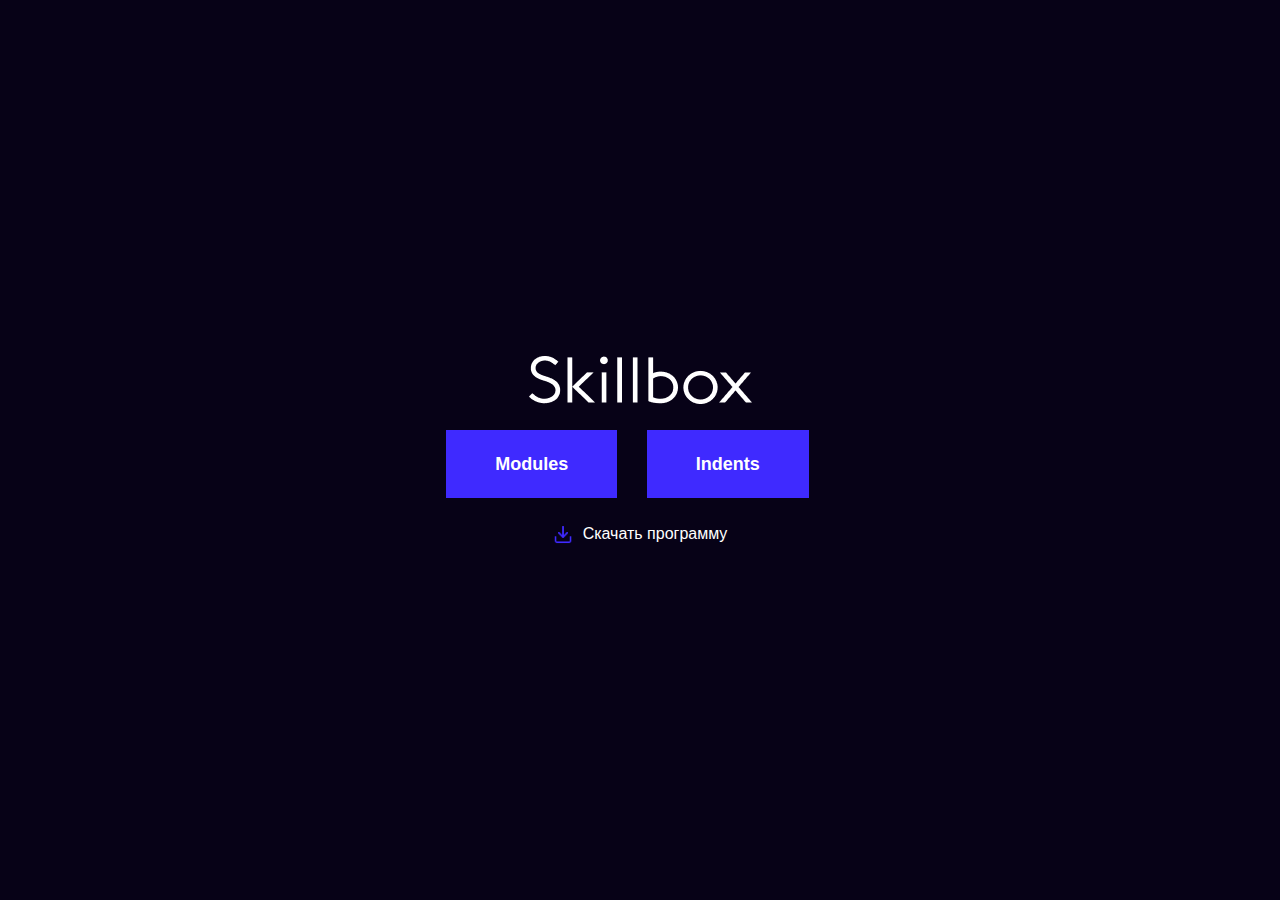
<file: 4/index.html>
<!DOCTYPE html>
<html lang="ru">

<head>
    <meta charset="UTF-8">
    <meta http-equiv="X-UA-Compatible" content="IE=edge">
    <meta name="viewport" content="width=device-width, initial-scale=1.0">
    <title>Document</title>
    <link rel="stylesheet" href="css/normalize.css">
    <link rel="stylesheet" href="css/style.css">
</head>

<body>
    <div class="main-content">
        <a href="https://skillbox.ru" target="_blank">
            <img class="logotip" src="img/logo-light.png" alt="logo-light">
        </a>
        <div class="tags">
            <a href="#">Modules</a>
            <a href="article.html">Indents</a>
        </div>
        <a class="down-icon" href="skillbox.docx" download>Скачать программу</a>
    </div>
</body>

</html>
</file>
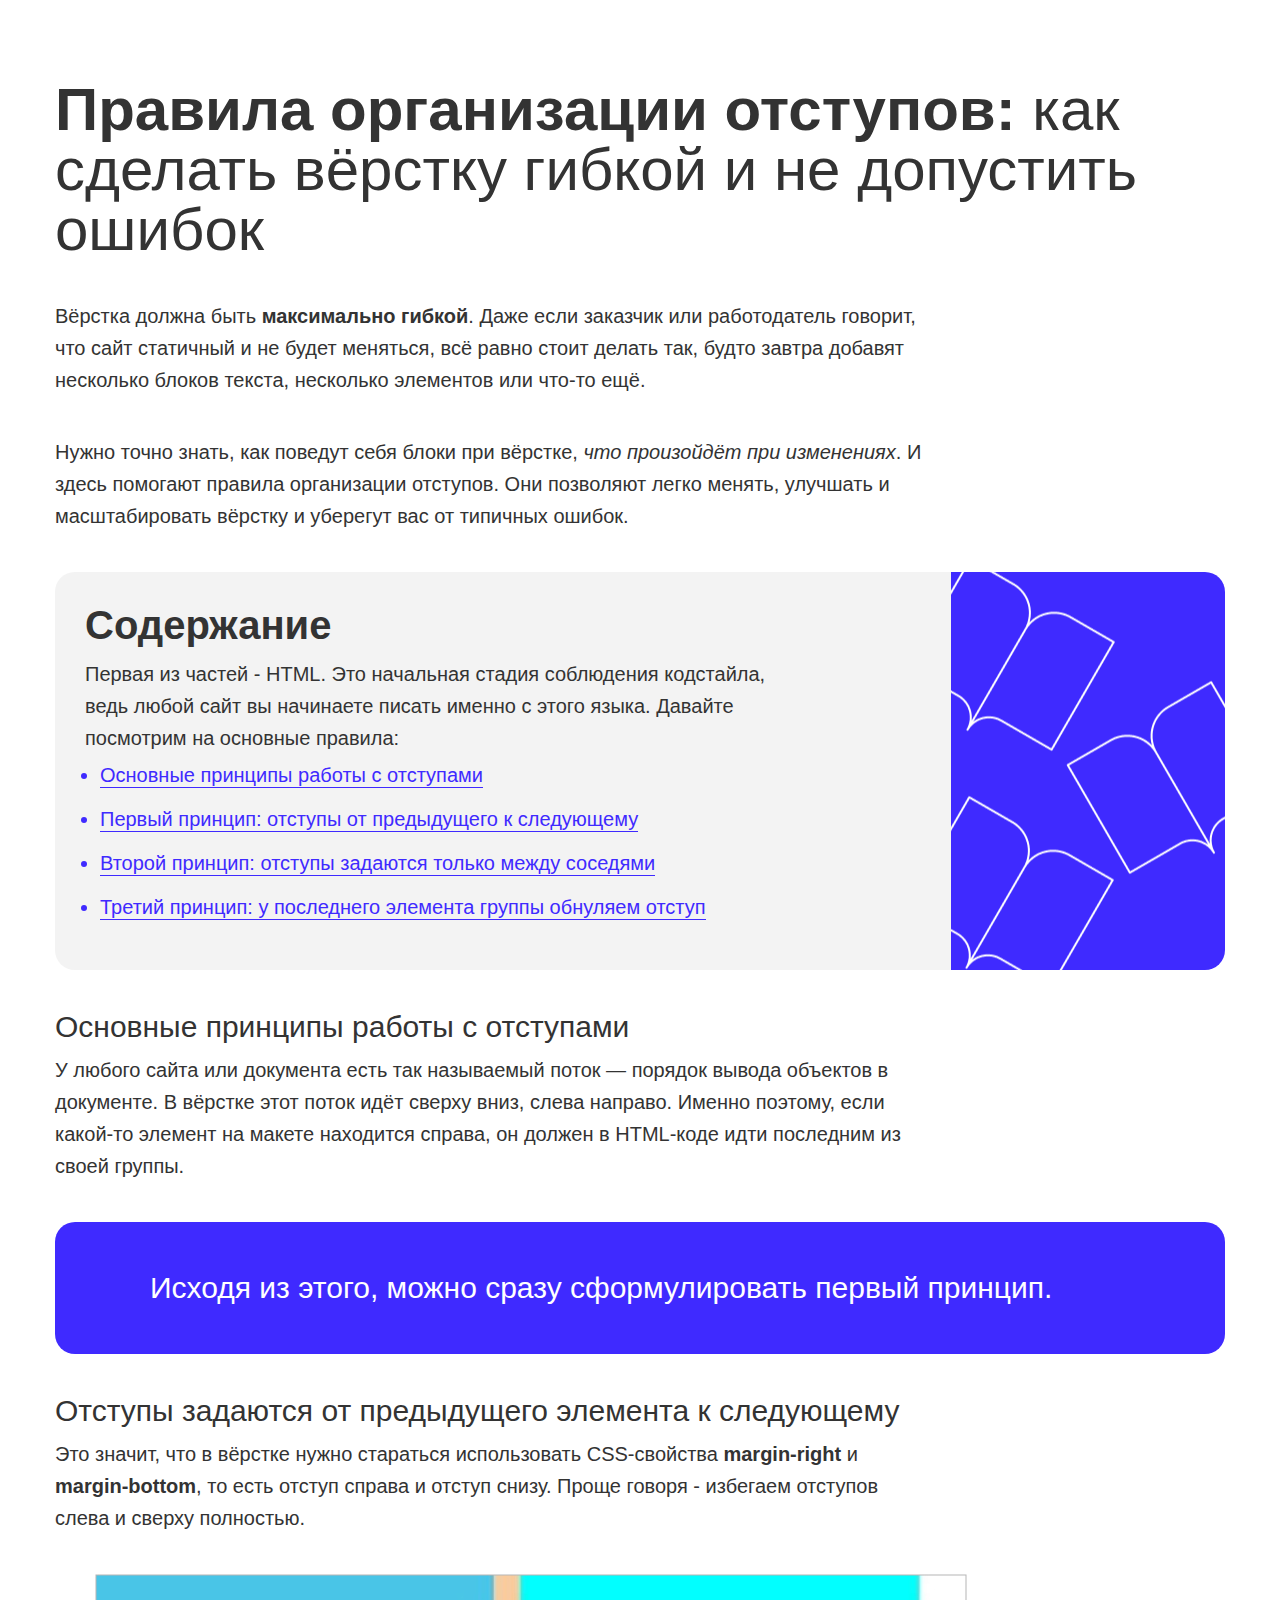
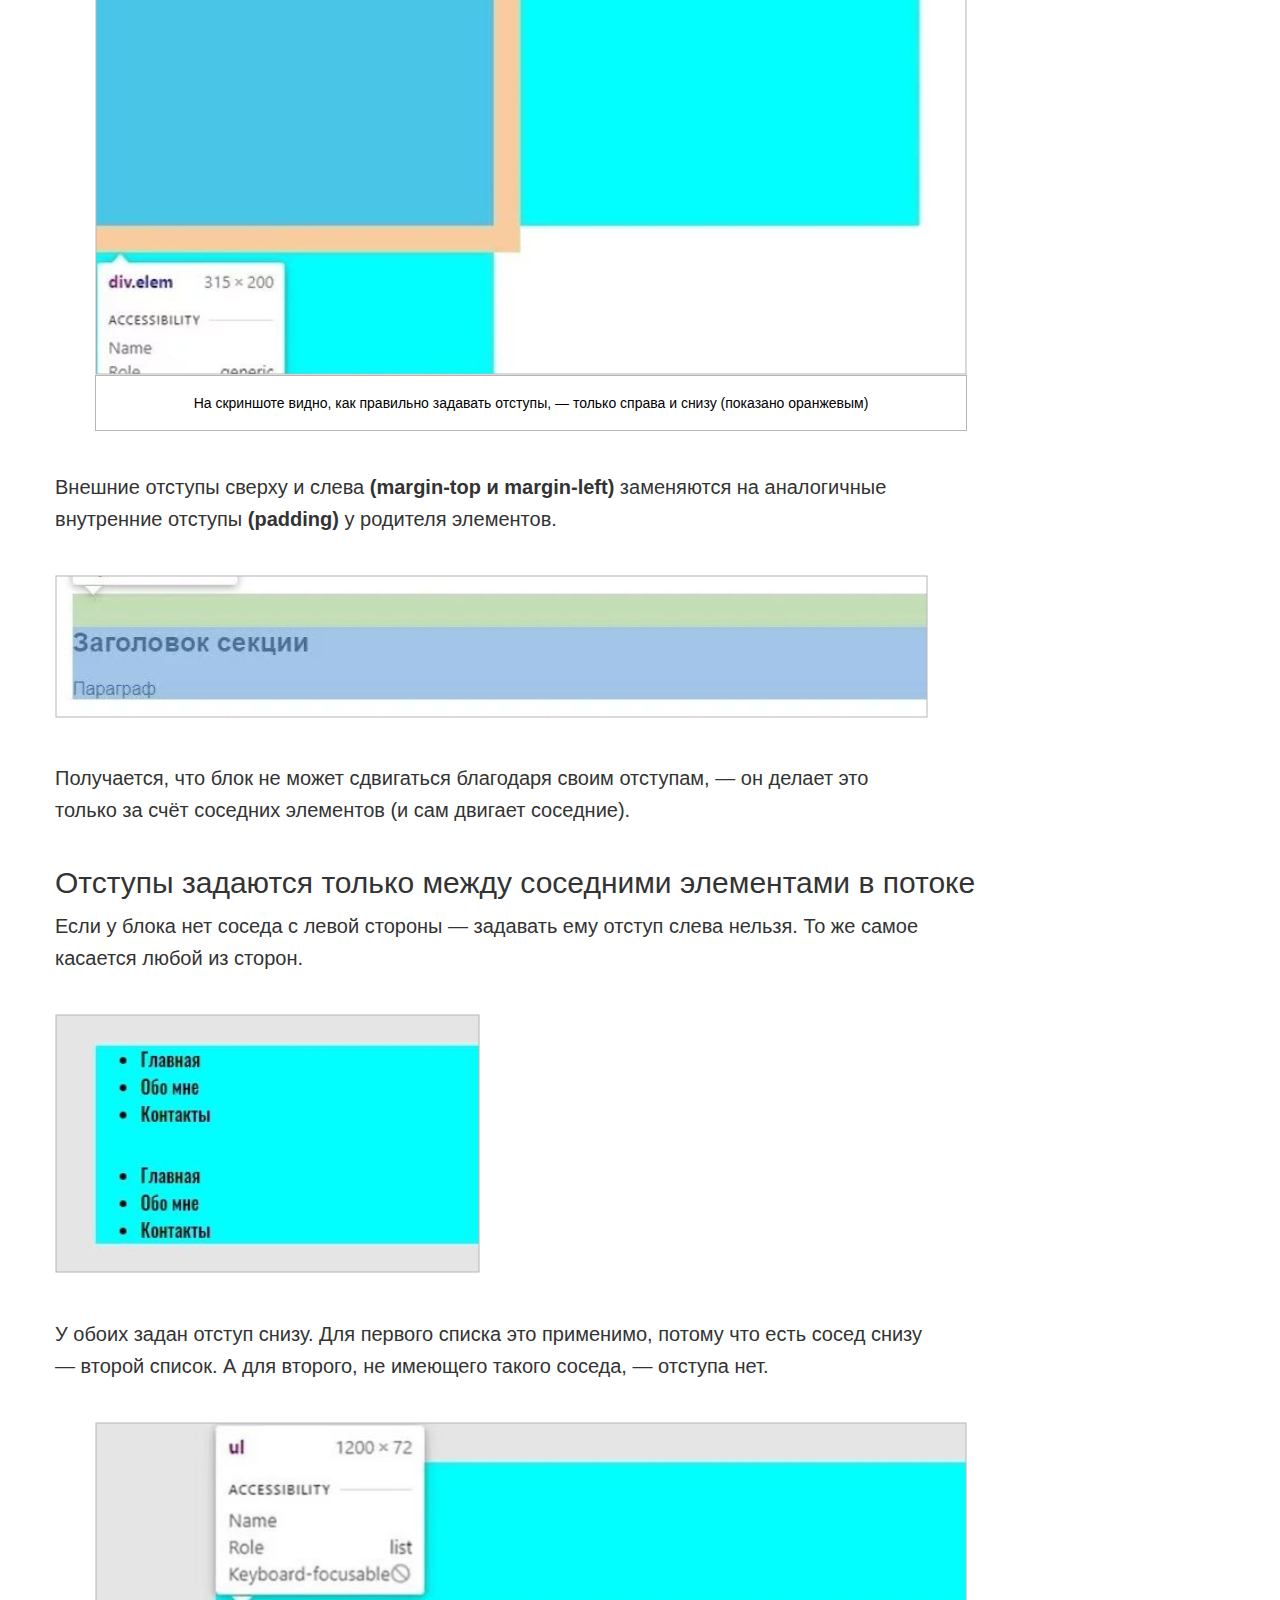
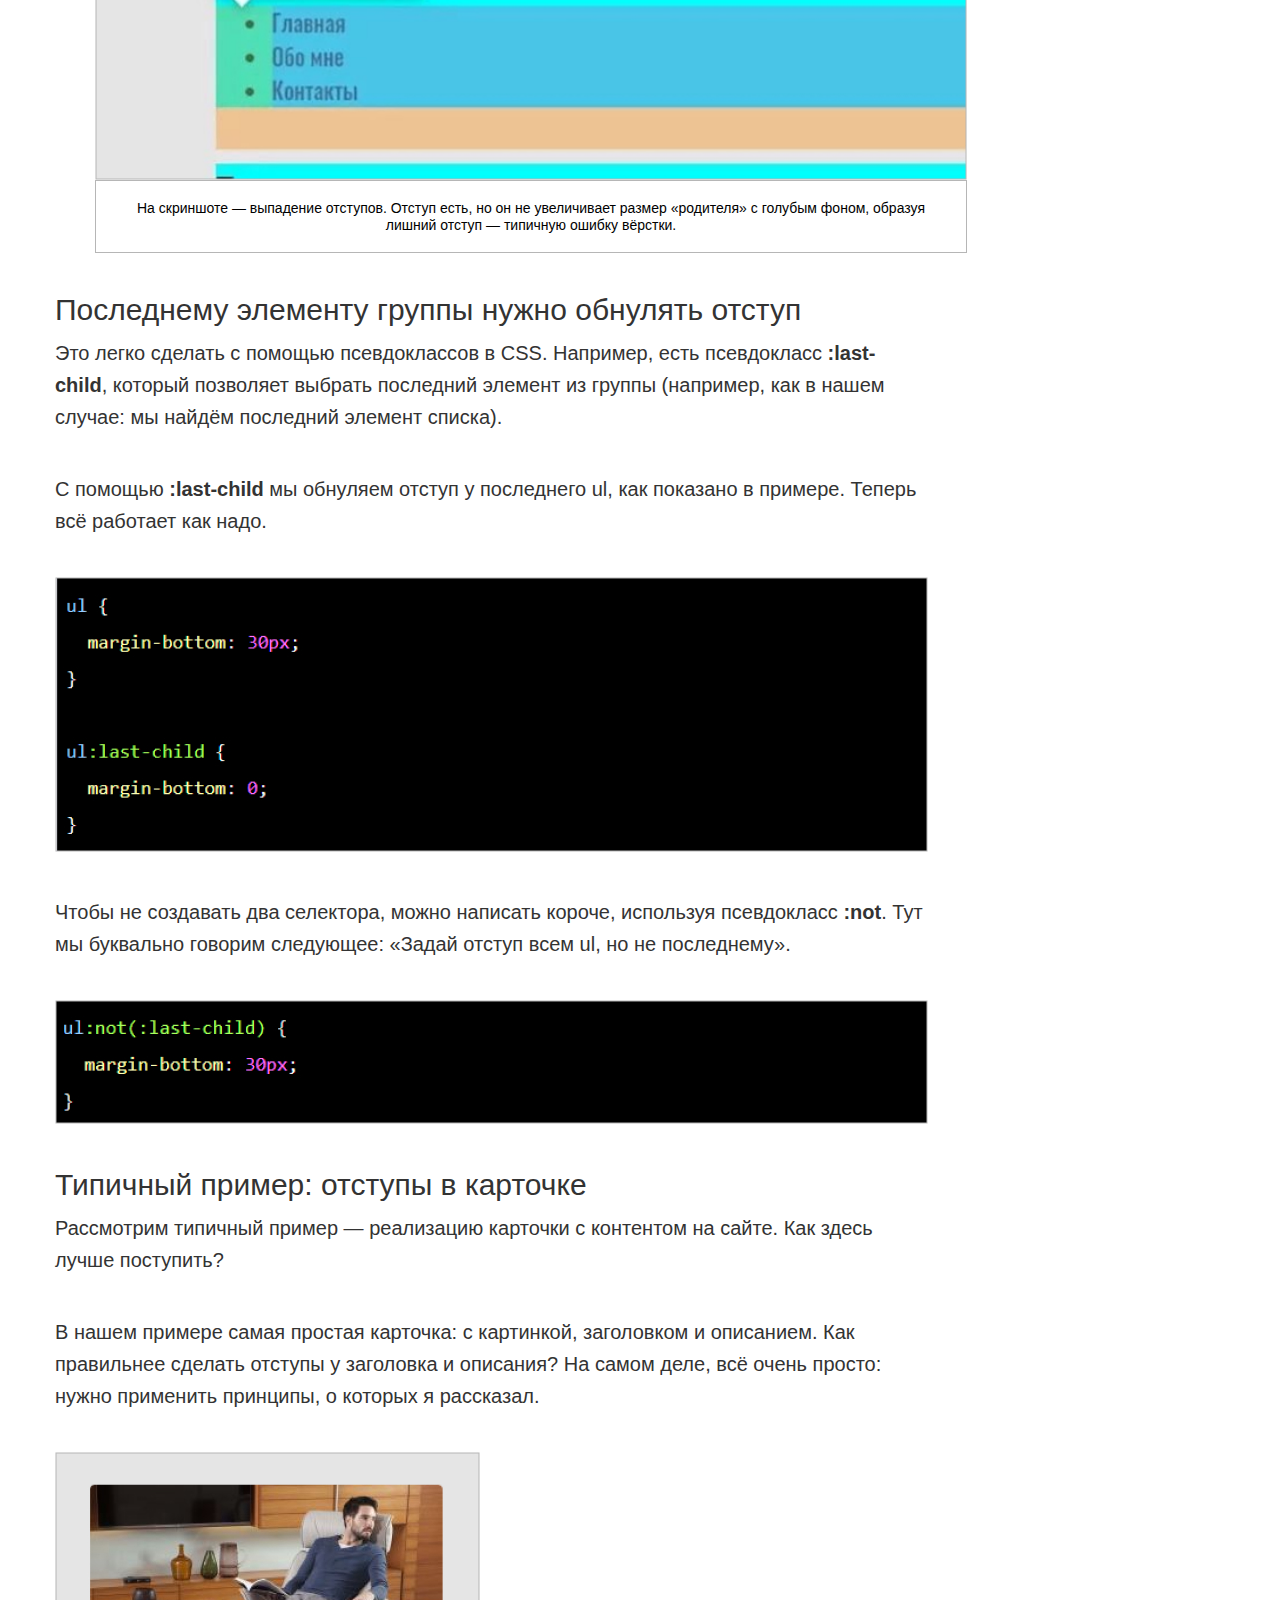
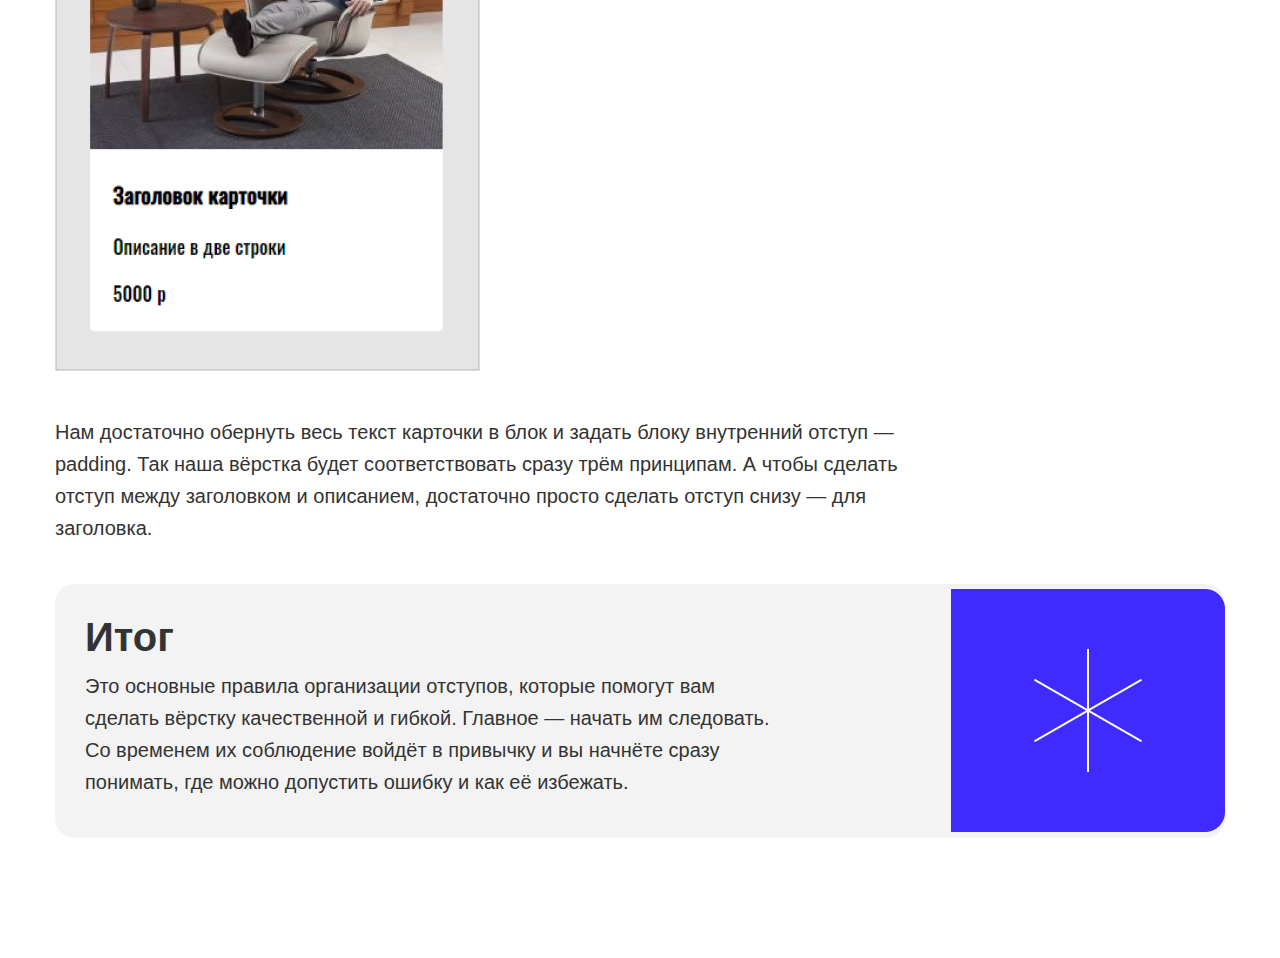
<file: 4/article.html>
<!DOCTYPE html>
<html lang="ru">

<head>
    <meta charset="UTF-8">
    <meta http-equiv="X-UA-Compatible" content="IE=edge">
    <meta name="viewport" content="width=device-width, initial-scale=1.0">
    <title>Document</title>
    <link rel="stylesheet" href="css/normalize.css">
    <link rel="stylesheet" href="css/style.css">
</head>

<body>
    <div class="container">
        <h1 class="container-header">Правила организации отступов:<span> как
            сделать вёрстку гибкой и не
            допустить ошибок</span></h1>
        <p>Вёрстка должна быть <b>максимально гибкой</b>. Даже если заказчик или работодатель
            говорит, что сайт статичный и не будет меняться, всё равно стоит делать так, будто
            завтра добавят несколько блоков текста, несколько элементов или что-то ещё.</p>
        <p>Нужно точно знать, как поведут себя блоки при вёрстке, <i>что произойдёт при
                изменениях</i>. И здесь помогают правила организации отступов. Они позволяют легко
            менять, улучшать и масштабировать вёрстку и уберегут вас от типичных ошибок.</p>
        <div class="article">
            <h2 class="article-header">Содержание</h2>
            <p>Первая из частей - HTML. Это начальная стадия соблюдения кодстайла, ведь любой
                сайт вы начинаете писать именно с этого языка. Давайте посмотрим на основные
                правила:</p>
            <ul class="list">
                <li class="list-item"><a href="#link-1"> Основные принципы работы с отступами</a></li>
                <li class="list-item"><a href="#link-2">Первый принцип: отступы от предыдущего к следующему</a></li>
                <li class="list-item"><a href="#link-3">Второй принцип: отступы задаются только между соседями</a></li>
                <li class="list-item"><a href="#link-4">Третий принцип: у последнего элемента группы обнуляем отступ</a>
                </li>
            </ul>
        </div>
        <div id="link-1">
            <h3 class="link-header">Основные принципы работы с отступами</h3>
            <p>У любого сайта или документа есть так называемый поток — порядок вывода объектов
                в документе. В вёрстке этот поток идёт сверху вниз, слева направо. Именно поэтому,
                если какой-то элемент на макете находится справа, он должен в HTML-коде идти
                последним из своей группы.</p>
            <p class="blue_p">Исходя из этого, можно сразу сформулировать первый принцип.</p>
        </div>
        <div id="link-2">
            <h3 class="link-header">Отступы задаются от предыдущего элемента к следующему</h3>
            <p>Это значит, что в вёрстке нужно стараться использовать CSS-свойства <b>margin-right</b> и
                <b>margin-bottom</b>, то есть отступ справа и отступ снизу. Проще говоря - избегаем
                отступов слева и сверху полностью.
            </p>
            <figure class="figure">
                <img class="figure-img" src="img/1.jpg" alt="screenshot-1">
                <figcaption>
                    На скриншоте видно, как правильно задавать отступы, — только справа и снизу
                    (показано оранжевым)
                </figcaption>
            </figure>
            <p>Внешние отступы сверху и слева <b>(margin-top и margin-left)</b> заменяются на
                аналогичные внутренние отступы <b>(padding)</b> у родителя элементов.</p>
            <img src="img/2.jpg" alt="Не сдвигающийся блок">
            <p>Получается, что блок не может сдвигаться благодаря своим отступам, — он делает это
                только за счёт соседних элементов (и сам двигает соседние).</p>
        </div>
        <div id="link-3">
            <h3 class="link-header">Отступы задаются только между соседними элементами в потоке</h3>
            <p>Если у блока нет соседа с левой стороны — задавать ему отступ слева нельзя. То же
                самое касается любой из сторон.</p>
            <img src="img/3.jpg" alt="Картинка с отступом снизу">
            <p>У обоих задан отступ снизу. Для первого списка это применимо, потому что есть сосед
                снизу — второй список. А для второго, не имеющего такого соседа, — отступа нет.</p>
            <figure class="figure">
                <img class="figure-img" src="img/4.jpg" alt="Скриншот-2">
                <figcaption>На скриншоте — выпадение отступов. Отступ есть, но он не увеличивает размер
                    «родителя» с голубым фоном, образуя лишний отступ — типичную ошибку вёрстки.</figcaption>
            </figure>
        </div>
        <div id="link-4">
            <h3 class="link-header">Последнему элементу группы нужно обнулять отступ</h3>
            <p> Это легко сделать с помощью псевдоклассов в CSS. Например, есть псевдокласс
                <b>:last-child</b>, который позволяет выбрать последний элемент из группы (например, как в
                нашем случае: мы найдём последний элемент списка).
            </p>
            <p>С помощью <b>:last-child</b> мы обнуляем отступ у последнего ul, как показано в примере.
                Теперь всё работает как надо.</p>
            <img src="img/5.jpg" alt="Написание псевдокласса">
            <p> Чтобы не создавать два селектора, можно написать короче, используя псевдокласс
                <b>:not</b>. Тут мы буквально говорим следующее: «Задай отступ всем ul, но не последнему».
            </p>
            <img src="img/6.jpg" alt="картинка отступа всем UL">
        </div>
        <div>
            <h3 class="link-header">Типичный пример: отступы в карточке</h3>
            <p>Рассмотрим типичный пример — реализацию карточки с контентом на сайте. Как здесь
                лучше поступить?</p>
            <p> В нашем примере самая простая карточка: с картинкой, заголовком и описанием. Как
                правильнее сделать отступы у заголовка и описания? На самом деле, всё очень
                просто: нужно применить принципы, о которых я рассказал.</p>
            <img src="img/7.jpg" alt="Картинка с блоком весь текста">
            <p>Нам достаточно обернуть весь текст карточки в блок и задать блоку внутренний отступ
                — padding. Так наша вёрстка будет соответствовать сразу трём принципам. А чтобы
                сделать отступ между заголовком и описанием, достаточно просто сделать отступ
                снизу — для заголовка.</p>
        </div>
        <div class="article nd">
            <h2 class="article-header">Итог</h2>
            <p>Это основные правила организации отступов, которые помогут вам сделать вёрстку
                качественной и гибкой. Главное — начать им следовать. Со временем их соблюдение
                войдёт в привычку и вы начнёте сразу понимать, где можно допустить ошибку и как её
                избежать.</p>
        </div>
    </div>
</body>

</html>
</file>
<file: 4/css/style.css>
html {
    box-sizing: border-box;
}

*,
*::before,
*::after {
    box-sizing: inherit;
}

a {
    color: inherit;
    text-decoration: none;
}

img {
    max-width: 100%;
    margin: 0;
    margin-bottom: 40px;
}

body {
    font-family: Arial, Verdana, sans-serif;
}

.main-content {
    display: flex;
    flex-direction: column;
    align-items: center;
    justify-content: center;
    min-height: 100vh;
    color: #fff;
    background-color: #070217;
}

.logotip {
    display: block;
    margin: 0;
    margin-bottom: 50px;
}

.tags {

    display: inline-block;
    margin: 0;
    margin-bottom: 50px;

}

.tags a {
    font-weight: 700;
    font-size: 18px;
    background-color: #3f2aff;
    margin: 0 25px 0 0;
    padding: 24px 49px;
}

.tags a:last-child {
    margin-left: 0;
}

.down-icon {
    padding-left: 30px;
    background-image: url(../img/download.png);
    background-position: left center;
    background-size: 20px 20px;
    background-repeat: no-repeat;
}

/* Article Css */

.container {
    margin: 0 auto;
    padding: 80px 0;
    width: 1170px;
}

.container-header {
    font-weight: 700;
    font-size: 60px;
    line-height: 60px;
    color: #333;
    margin: 0;
    margin-bottom: 40px;
}

span {
    font-weight: 400;
}

.container p {
    font-weight: 400;
    font-size: 20px;
    line-height: 32px;
    color: #333;
    width: 872px;
    margin: 0;
    margin-bottom: 40px;
}

#link-1 .blue_p {
    border-radius: 20px;
    padding: 50px 95px;
    width: 100%;
    font-size: 30px;
    color: white;
    background-color: #3f2aff;
}

.article {
    border-radius: 20px;
    padding: 30px;
    background-color: #f3f3f3;
    background-position: right;
    background-repeat: no-repeat;
}

.article {
    background-image: url(../img/decorate-1.png);
}

.nd {
    background-image: url(../img/decorate-2.png);
}

.article:not(last-child) {
    margin: 0;
    margin-bottom: 40px;
}

.article p {
    margin: 0;
    width: 692px;
    margin-bottom: 10px;
}

.article-header {
    margin: 0;
    margin-bottom: 10px;
    font-size: 40px;
    line-height: 46px;
    color: #333;
}

.link-header {
    margin: 0;
    margin-bottom: 10px;
    font-weight: 400;
    font-size: 30px;
    line-height: 34px;
    color: #333;
}

.list {
    padding-left: 15px;
    margin: 0;
}

.list-item {
    border-bottom: 1px solid #3f2aff;
    color: #3f2aff;
    font-size: 20px;
    width: max-content;
}

.list-item::marker {
    color: #3f2aff;
}

.list-item:not(last-child) {
    margin: 0;
    margin-bottom: 20px;
}

.figure-img {
    margin-bottom: 0;
}

.figure {
    font-size: 0;
    display: inline-block;
    margin-bottom: 40px;
    width: 872px;
}

.figure figcaption {
    margin-top: 0;
    font-size: 14px;
    font-weight: 400;
    text-align: center;
    padding: 19px 19px;
    border: 1px solid #b6b6b6;
}
</file>
